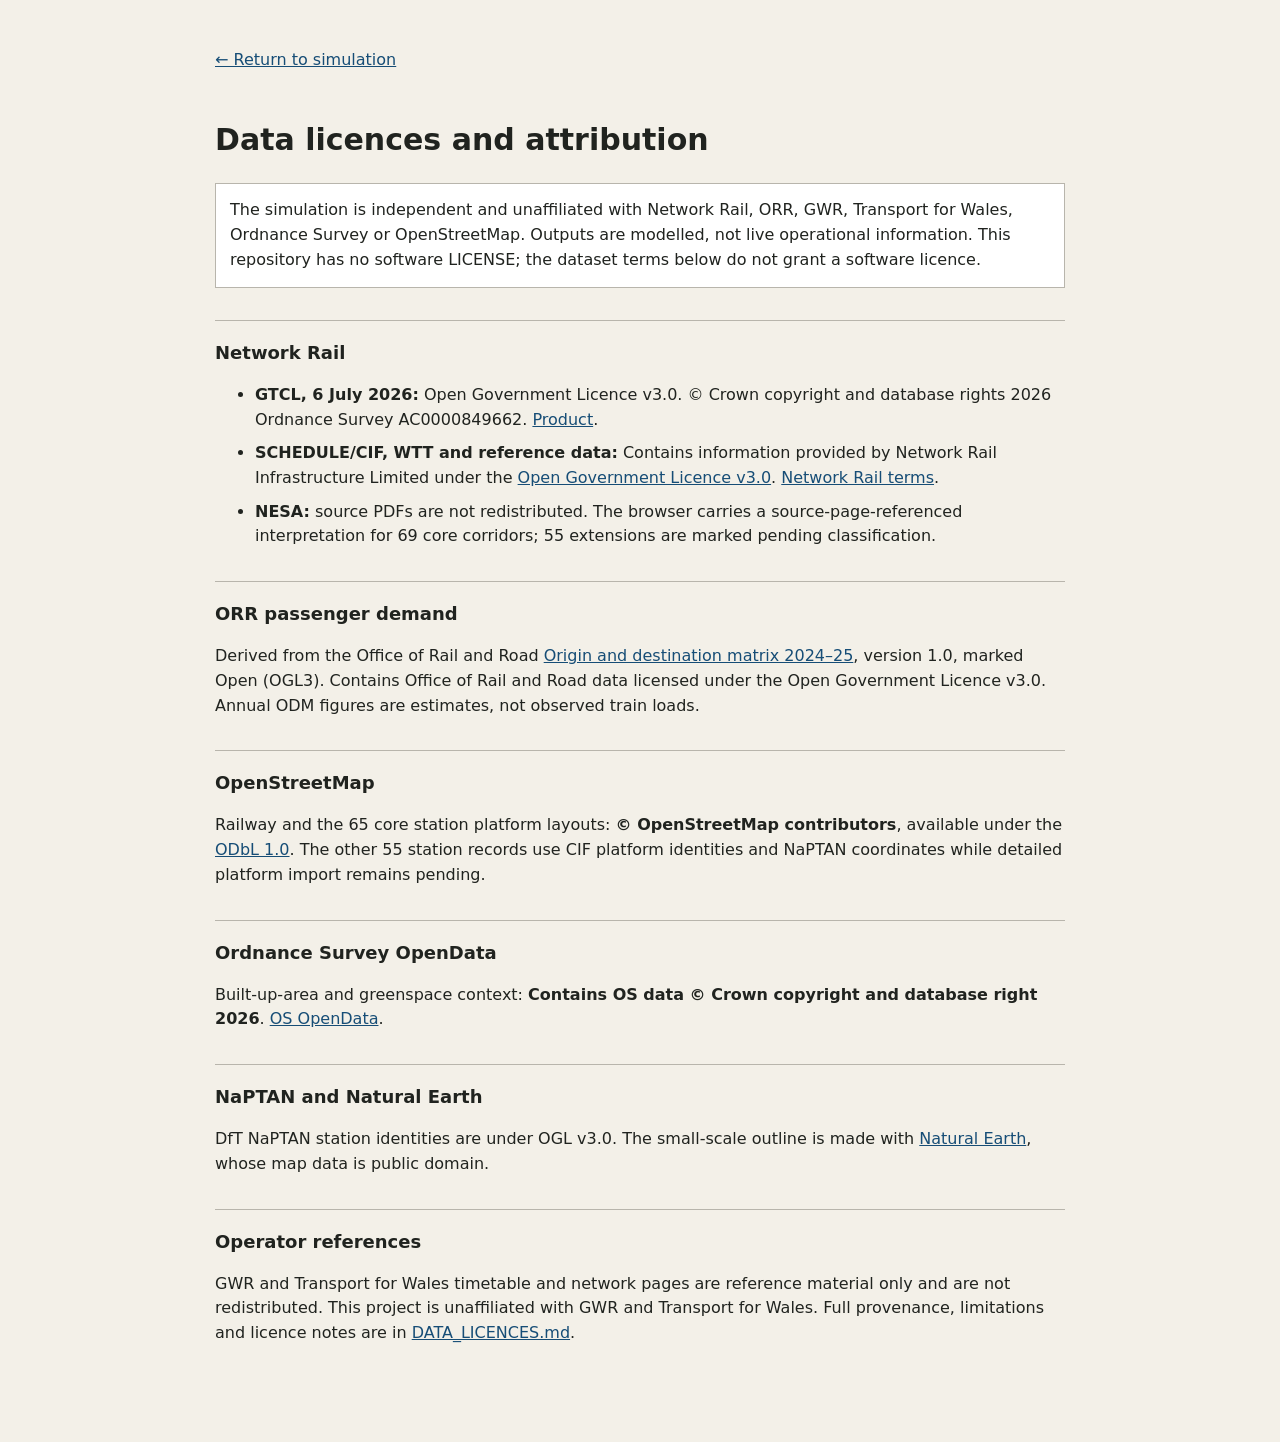
<file: data-licences.html>
<!doctype html>
<html lang="en">
<head>
  <meta charset="utf-8">
  <meta name="viewport" content="width=device-width,initial-scale=1">
  <title>Rail Form — data licences</title>
  <style>body{margin:0;background:#f3f0e8;color:#20231f;font:16px/1.55 system-ui,sans-serif}main{max-width:850px;margin:auto;padding:48px 24px 80px}h1{font-size:30px}h2{font-size:18px;margin-top:32px;border-top:1px solid #b8b5ac;padding-top:18px}a{color:#164d76}aside{padding:14px;border:1px solid #b8b5ac;background:#fff}li{margin:.55em 0}.back{display:inline-block;margin-bottom:24px}</style>
</head>
<body><main>
  <a class="back" href="./">← Return to simulation</a>
  <h1>Data licences and attribution</h1>
  <aside>The simulation is independent and unaffiliated with Network Rail, ORR, GWR, Transport for Wales, Ordnance Survey or OpenStreetMap. Outputs are modelled, not live operational information. This repository has no software LICENSE; the dataset terms below do not grant a software licence.</aside>

  <h2>Network Rail</h2>
  <ul>
    <li><b>GTCL, 6 July 2026:</b> Open Government Licence v3.0. © Crown copyright and database rights 2026 Ordnance Survey AC0000849662. <a href="https://raildata.org.uk/dataProduct/P-3ff61738-91da-4ecf-b8a5-45acfb3af701/overview">Product</a>.</li>
    <li><b>SCHEDULE/CIF, WTT and reference data:</b> Contains information provided by Network Rail Infrastructure Limited under the <a href="https://www.nationalarchives.gov.uk/doc/open-government-licence/version/3/">Open Government Licence v3.0</a>. <a href="https://www.networkrail.co.uk/who-we-are/transparency-and-ethics/transparency/">Network Rail terms</a>.</li>
    <li><b>NESA:</b> source PDFs are not redistributed. The browser carries a source-page-referenced interpretation for 69 core corridors; 55 extensions are marked pending classification.</li>
  </ul>

  <h2>ORR passenger demand</h2>
  <p>Derived from the Office of Rail and Road <a href="https://raildata.org.uk/dataProduct/P-239916c0-7dfa-479a-94c8-0b0958e26185/overview">Origin and destination matrix 2024–25</a>, version 1.0, marked Open (OGL3). Contains Office of Rail and Road data licensed under the Open Government Licence v3.0. Annual ODM figures are estimates, not observed train loads.</p>

  <h2>OpenStreetMap</h2>
  <p>Railway and the 65 core station platform layouts: <b>© OpenStreetMap contributors</b>, available under the <a href="https://www.openstreetmap.org/copyright">ODbL 1.0</a>. The other 55 station records use CIF platform identities and NaPTAN coordinates while detailed platform import remains pending.</p>

  <h2>Ordnance Survey OpenData</h2>
  <p>Built-up-area and greenspace context: <b>Contains OS data © Crown copyright and database right 2026</b>. <a href="https://www.ordnancesurvey.co.uk/products/open-data">OS OpenData</a>.</p>

  <h2>NaPTAN and Natural Earth</h2>
  <p>DfT NaPTAN station identities are under OGL v3.0. The small-scale outline is made with <a href="https://www.naturalearthdata.com/about/terms-of-use/">Natural Earth</a>, whose map data is public domain.</p>

  <h2>Operator references</h2>
  <p>GWR and Transport for Wales timetable and network pages are reference material only and are not redistributed. This project is unaffiliated with GWR and Transport for Wales. Full provenance, limitations and licence notes are in <a href="https://github.com/wjdunlop/rail-form-gwr-static/blob/main/DATA_LICENCES.md">DATA_LICENCES.md</a>.</p>
</main></body>
</html>
</file>
